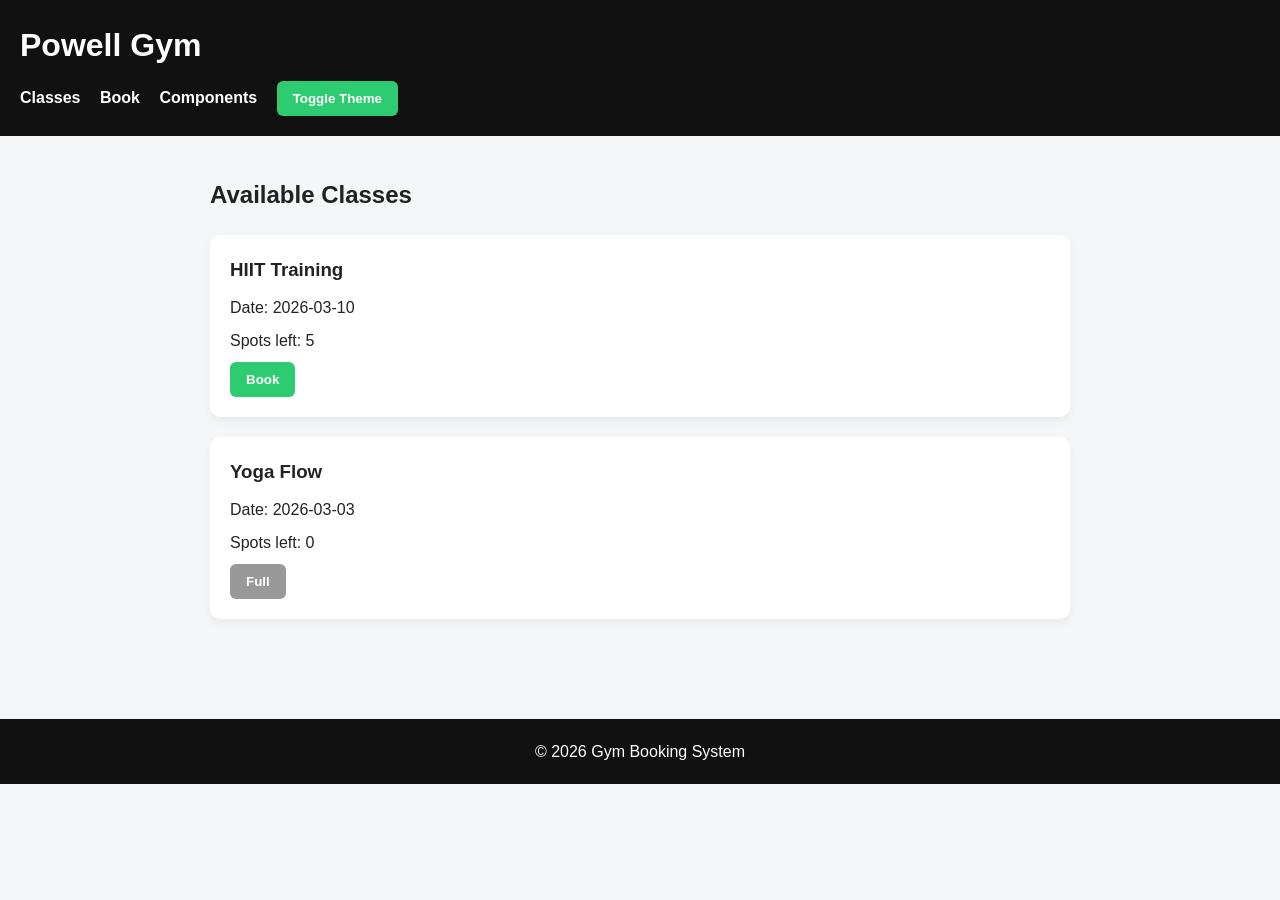
<file: ui/ui/index.html>
<!DOCTYPE html>
<html lang="en">
<head>
  <meta charset="UTF-8">
  <title>Gym Booking System</title>
  <link rel="stylesheet" href="style.css">
</head>
<body>

  <header>
    <h1>Powell Gym</h1>
    <nav>
      <a href="index.html">Classes</a>
      <a href="page2.html">Book</a>
      <a href="components.html">Components</a>
      <button id="theme-toggle">Toggle Theme</button>
    </nav>
  </header>

  <main>
    <section>
      <h2>Available Classes</h2>

      <article class="class-card">
        <h3>HIIT Training</h3>
        <p>Date: 2026-03-10</p>
        <p>Spots left: 5</p>
        <button class="book-btn">Book</button>
      </article>

      <article class="class-card">
        <h3>Yoga Flow</h3>
        <p>Date: 2026-03-03</p>
        <p>Spots left: 0</p>
        <button class="book-btn" disabled>Full</button>
      </article>

    </section>
  </main>

  <footer>
    <p>© 2026 Gym Booking System</p>
  </footer>

  <script src="script.js"></script>
</body>
</html>
</file>
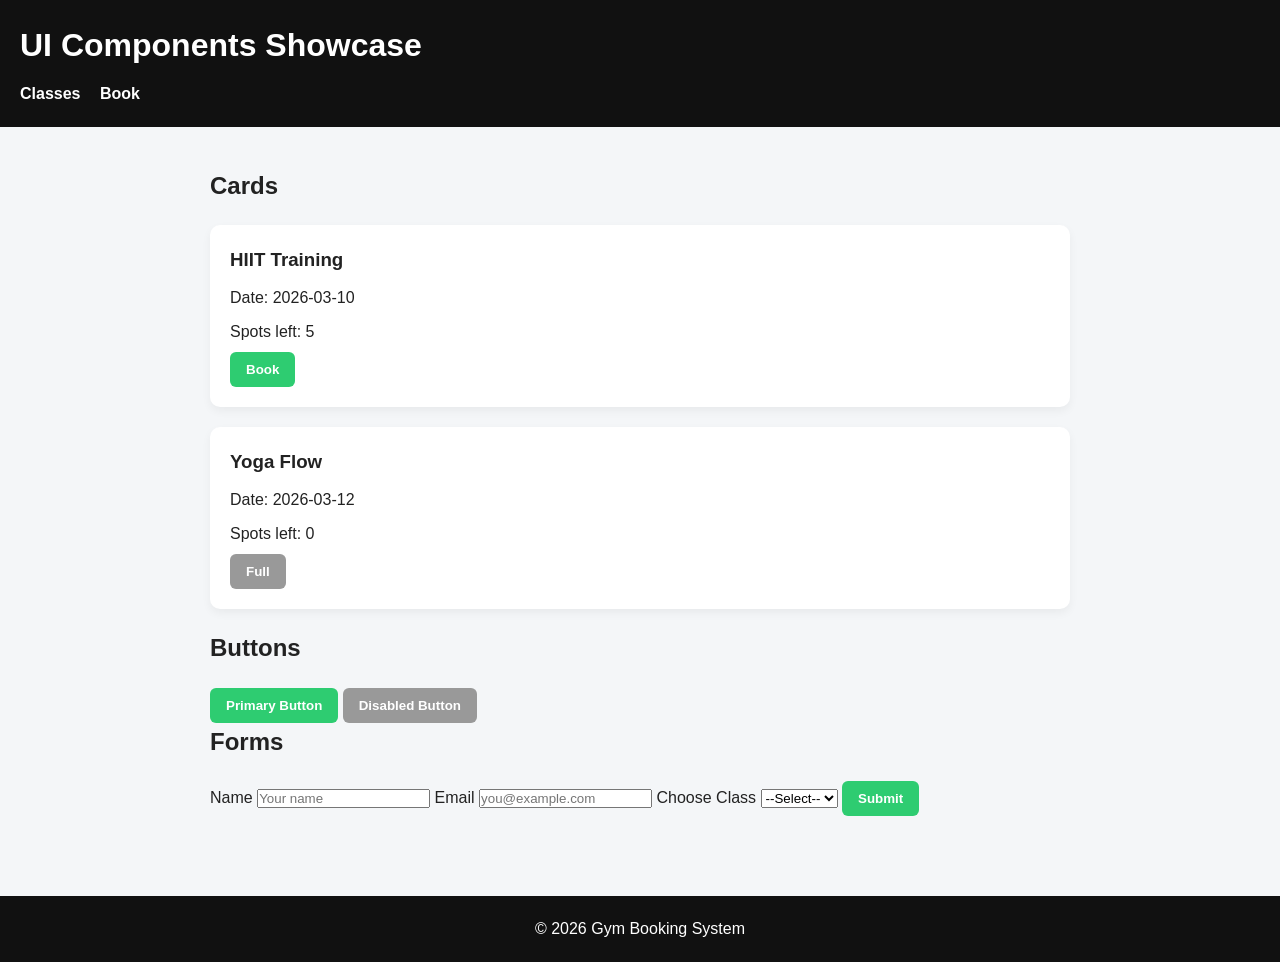
<file: ui/ui/components.html>
<!DOCTYPE html>
<html lang="en">
<head>
  <meta charset="UTF-8">
  <title>UI Components</title>
  <link rel="stylesheet" href="style.css">
</head>
<body>

<header>
  <h1>UI Components Showcase</h1>
  <nav>
    <a href="index.html">Classes</a>
    <a href="page2.html">Book</a>
  </nav>
</header>

<main>
  <section>
    <h2>Cards</h2>
    <article class="class-card">
      <h3>HIIT Training</h3>
      <p>Date: 2026-03-10</p>
      <p>Spots left: 5</p>
      <button class="book-btn">Book</button>
    </article>

    <article class="class-card">
      <h3>Yoga Flow</h3>
      <p>Date: 2026-03-12</p>
      <p>Spots left: 0</p>
      <button class="book-btn" disabled>Full</button>
    </article>
  </section>

  <section>
    <h2>Buttons</h2>
    <button>Primary Button</button>
    <button disabled>Disabled Button</button>
  </section>

  <section>
    <h2>Forms</h2>
    <form>
      <label for="example-name">Name</label>
      <input id="example-name" type="text" placeholder="Your name">

      <label for="example-email">Email</label>
      <input id="example-email" type="email" placeholder="you@example.com">

      <label for="example-select">Choose Class</label>
      <select id="example-select">
        <option value="">--Select--</option>
        <option value="hiit">HIIT</option>
        <option value="yoga">Yoga</option>
      </select>

      <button type="submit">Submit</button>
    </form>
  </section>

</main>

<footer>
  <p>© 2026 Gym Booking System</p>
</footer>

<script src="script.js"></script>
</body>
</html>
</file>
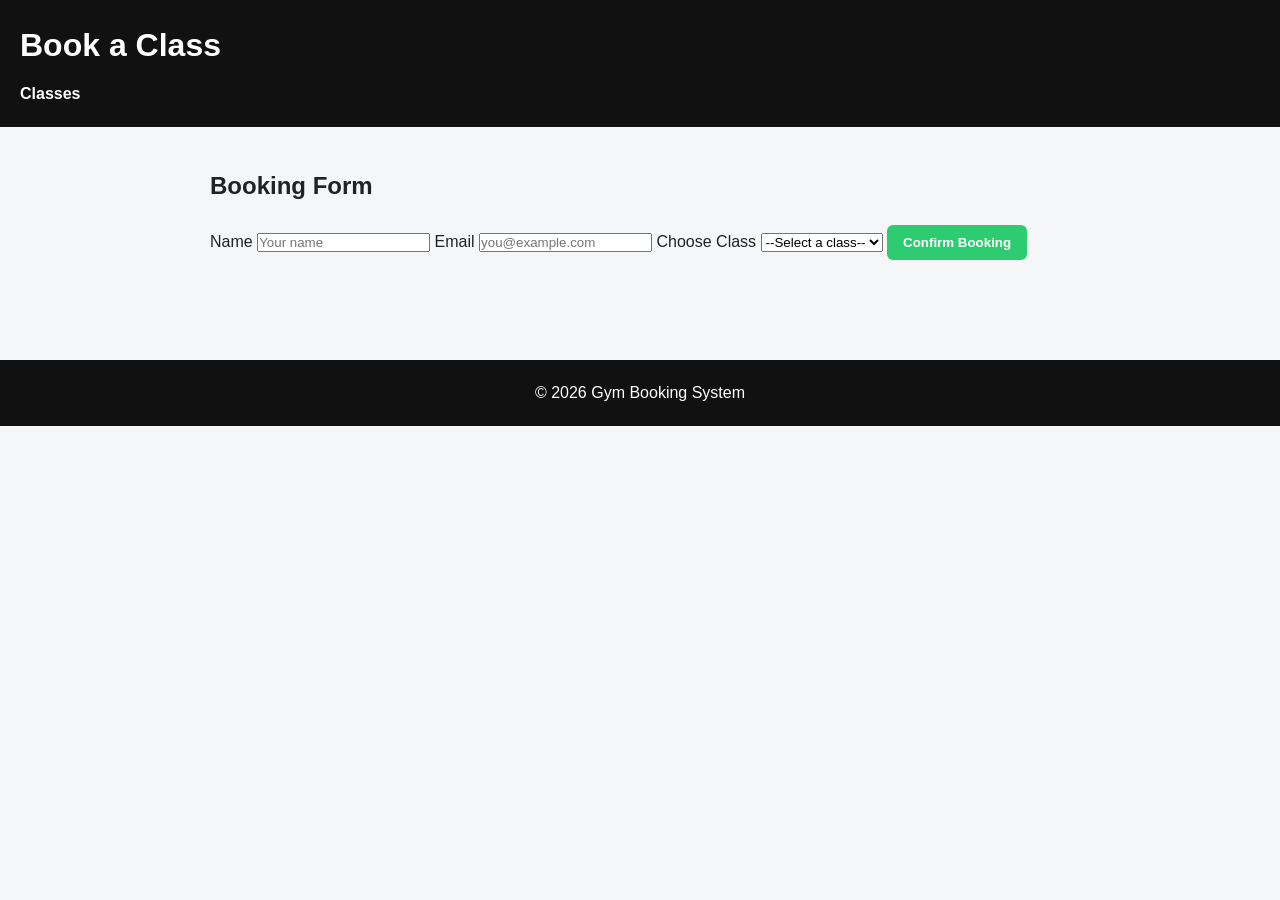
<file: ui/ui/page2.html>
<!DOCTYPE html>
<html lang="en">
<head>
  <meta charset="UTF-8">
  <title>Book Class</title>
  <link rel="stylesheet" href="style.css">
</head>
<body>

  <header>
    <h1>Book a Class</h1>
    <nav>
      <a href="index.html">Classes</a>
    </nav>
  </header>

  <main>
    <section>
      <h2>Booking Form</h2>

      <form id="booking-form">
        <label for="name">Name</label>
        <input id="name" type="text" required placeholder="Your name">

        <label for="email">Email</label>
        <input id="email" type="email" required placeholder="you@example.com">

        <label for="class-select">Choose Class</label>
        <select id="class-select" required>
          <option value="">--Select a class--</option>
          <option value="hiit">HIIT Training</option>
          <option value="yoga">Yoga Flow</option>
        </select>

        <button type="submit">Confirm Booking</button>
      </form>

      <p id="confirmation" style="margin-top:20px; font-weight:bold;"></p>

    </section>
  </main>

  <footer>
    <p>© 2026 Gym Booking System</p>
  </footer>

  <script src="script.js"></script>
</body>
</html>
</file>
<file: ui/ui/style.css>
/* ===== RESET ===== */
* {
  box-sizing: border-box;
  margin: 0;
  padding: 0;
}

/* ===== BASE ===== */
body {
  font-family: Arial, Helvetica, sans-serif;
  background-color: #f4f6f8;
  color: #222;
  line-height: 1.6;
}

/* ===== LAYOUT ===== */
header {
  background-color: #111;
  color: white;
  padding: 20px;
}

nav {
  margin-top: 10px;
}

nav a {
  color: white;
  text-decoration: none;
  margin-right: 15px;
  font-weight: bold;
}

nav a:hover {
  text-decoration: underline;
}

main {
  padding: 40px 20px;
  max-width: 900px;
  margin: 0 auto;
}

section h2 {
  margin-bottom: 20px;
}

/* ===== CARD DESIGN ===== */
.class-card {
  background: white;
  padding: 20px;
  margin-bottom: 20px;
  border-radius: 10px;
  box-shadow: 0 4px 10px rgba(0,0,0,0.05);
}

.class-card h3 {
  margin-bottom: 10px;
}

.class-card p {
  margin-bottom: 8px;
}

/* ===== BUTTON ===== */
button {
  padding: 10px 16px;
  border: none;
  border-radius: 6px;
  background-color: #2ecc71;
  color: white;
  font-weight: bold;
  cursor: pointer;
  transition: 0.2s ease;
}

button:hover:not(:disabled) {
  background-color: #27ae60;
}

button:disabled {
  background-color: #999;
  cursor: not-allowed;
}

/* ===== FOOTER ===== */
footer {
  background-color: #111;
  color: white;
  text-align: center;
  padding: 20px;
  margin-top: 40px;
  /* ===== DARK MODE ===== */
body.dark-mode {
  background-color: #121212;
  color: #f4f4f4;
}

body.dark-mode .class-card {
  background: #1e1e1e;
}

body.dark-mode header,
body.dark-mode footer {
  background-color: #000;
}

body.dark-mode button {
  background-color: #3498db;
}

body.dark-mode button:hover:not(:disabled) {
  background-color: #2980b9;
}
}
</file>
